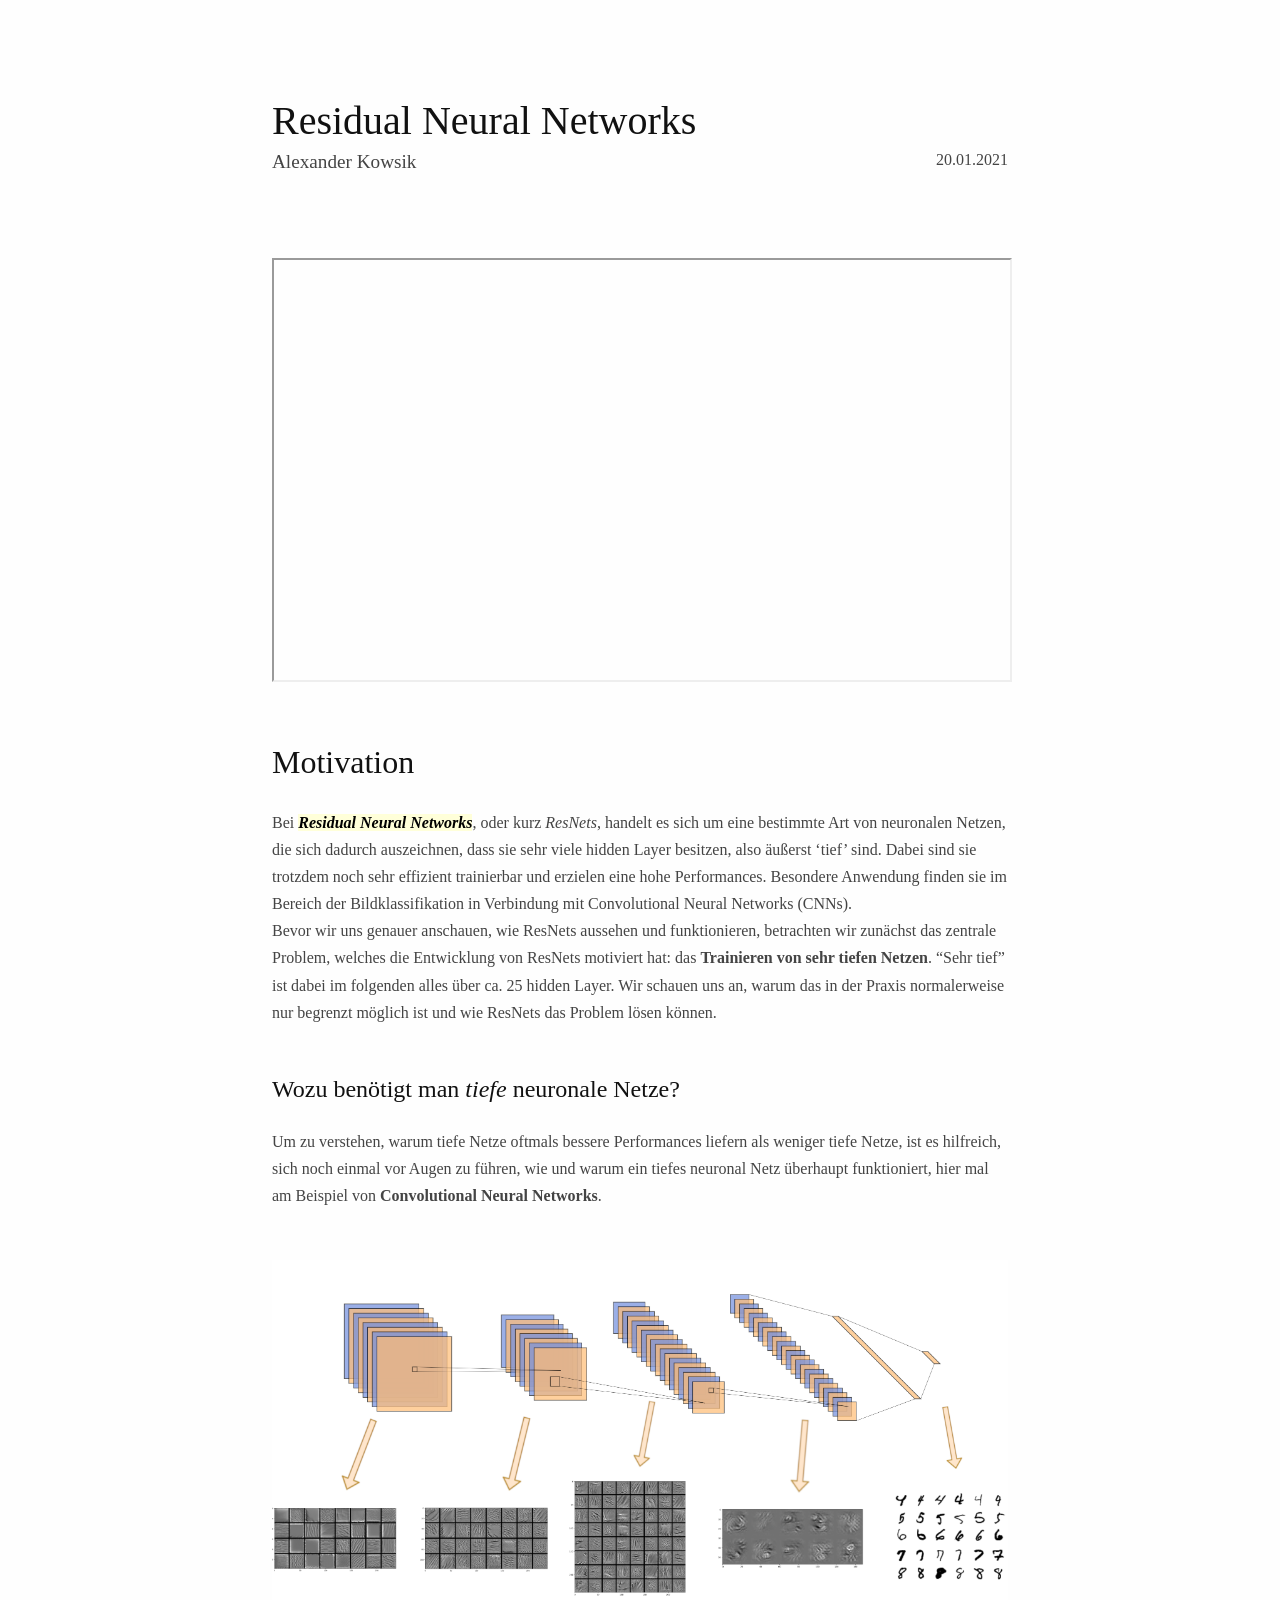
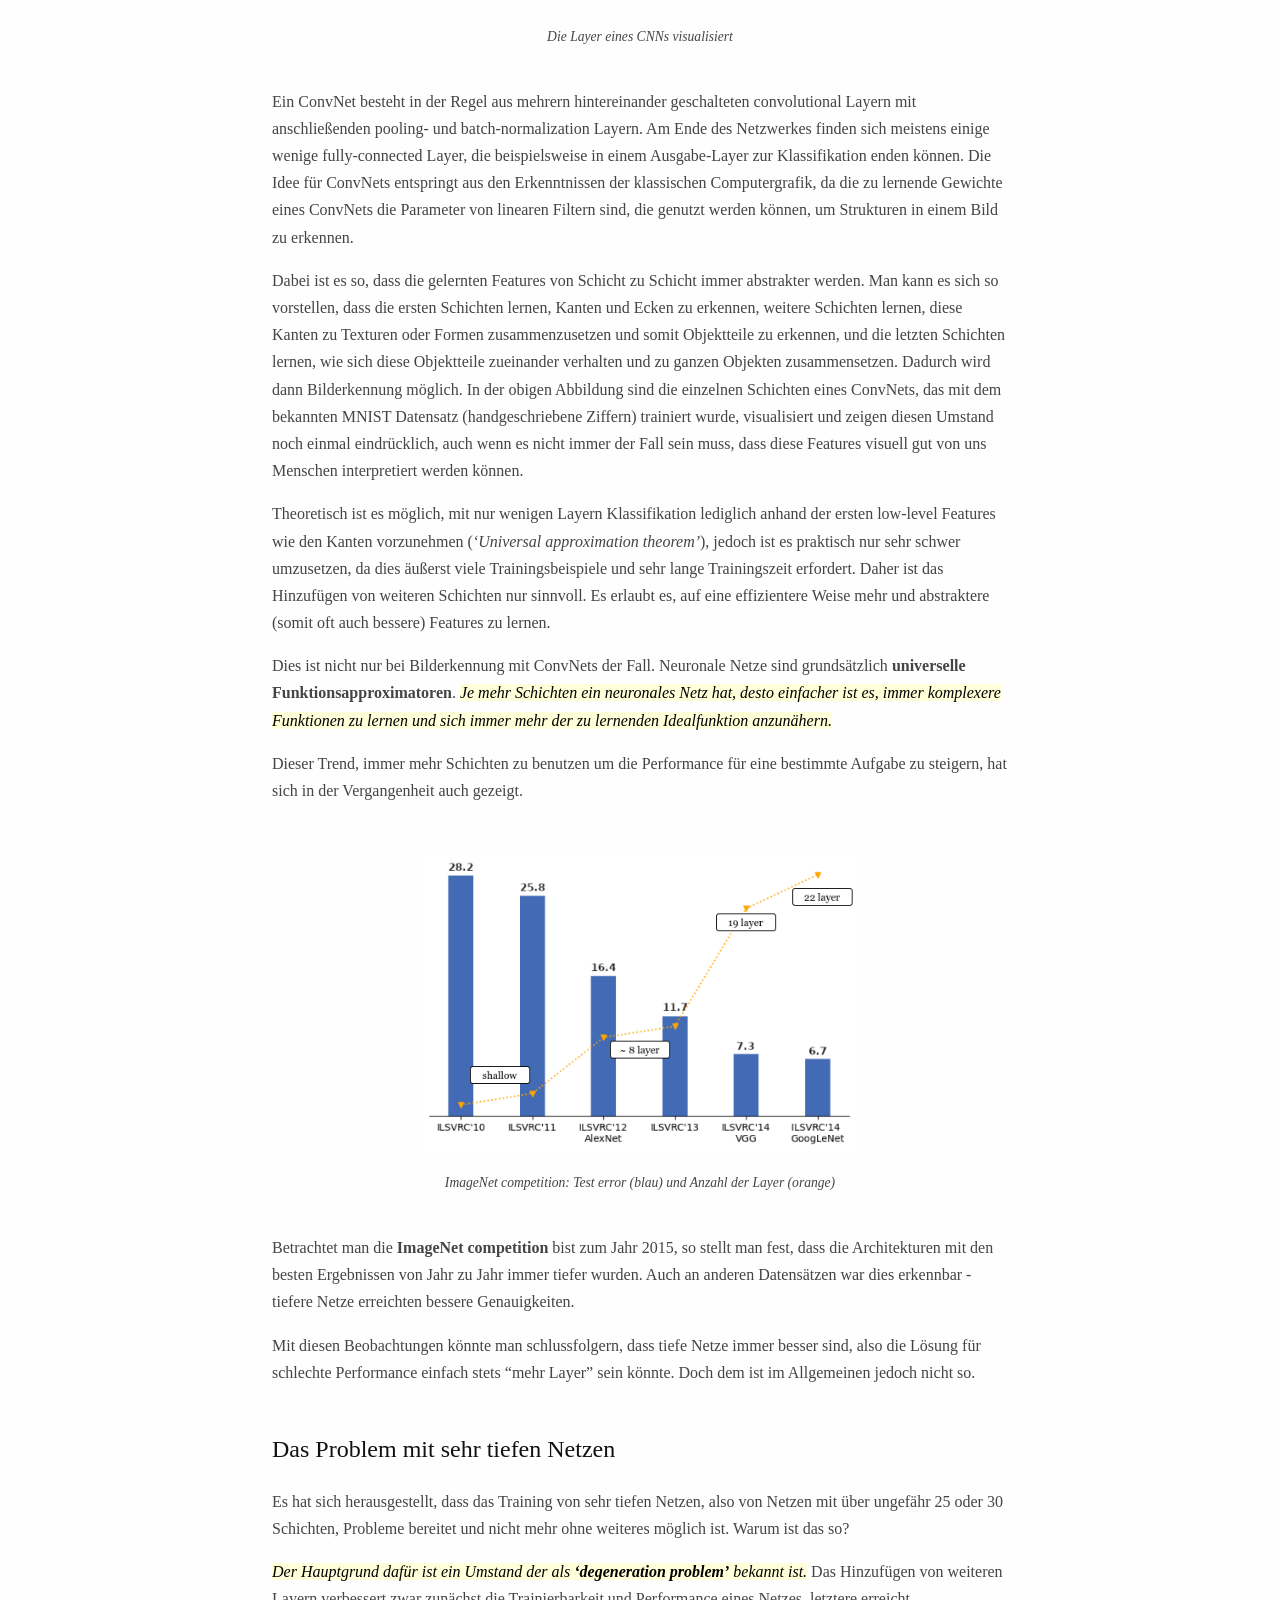
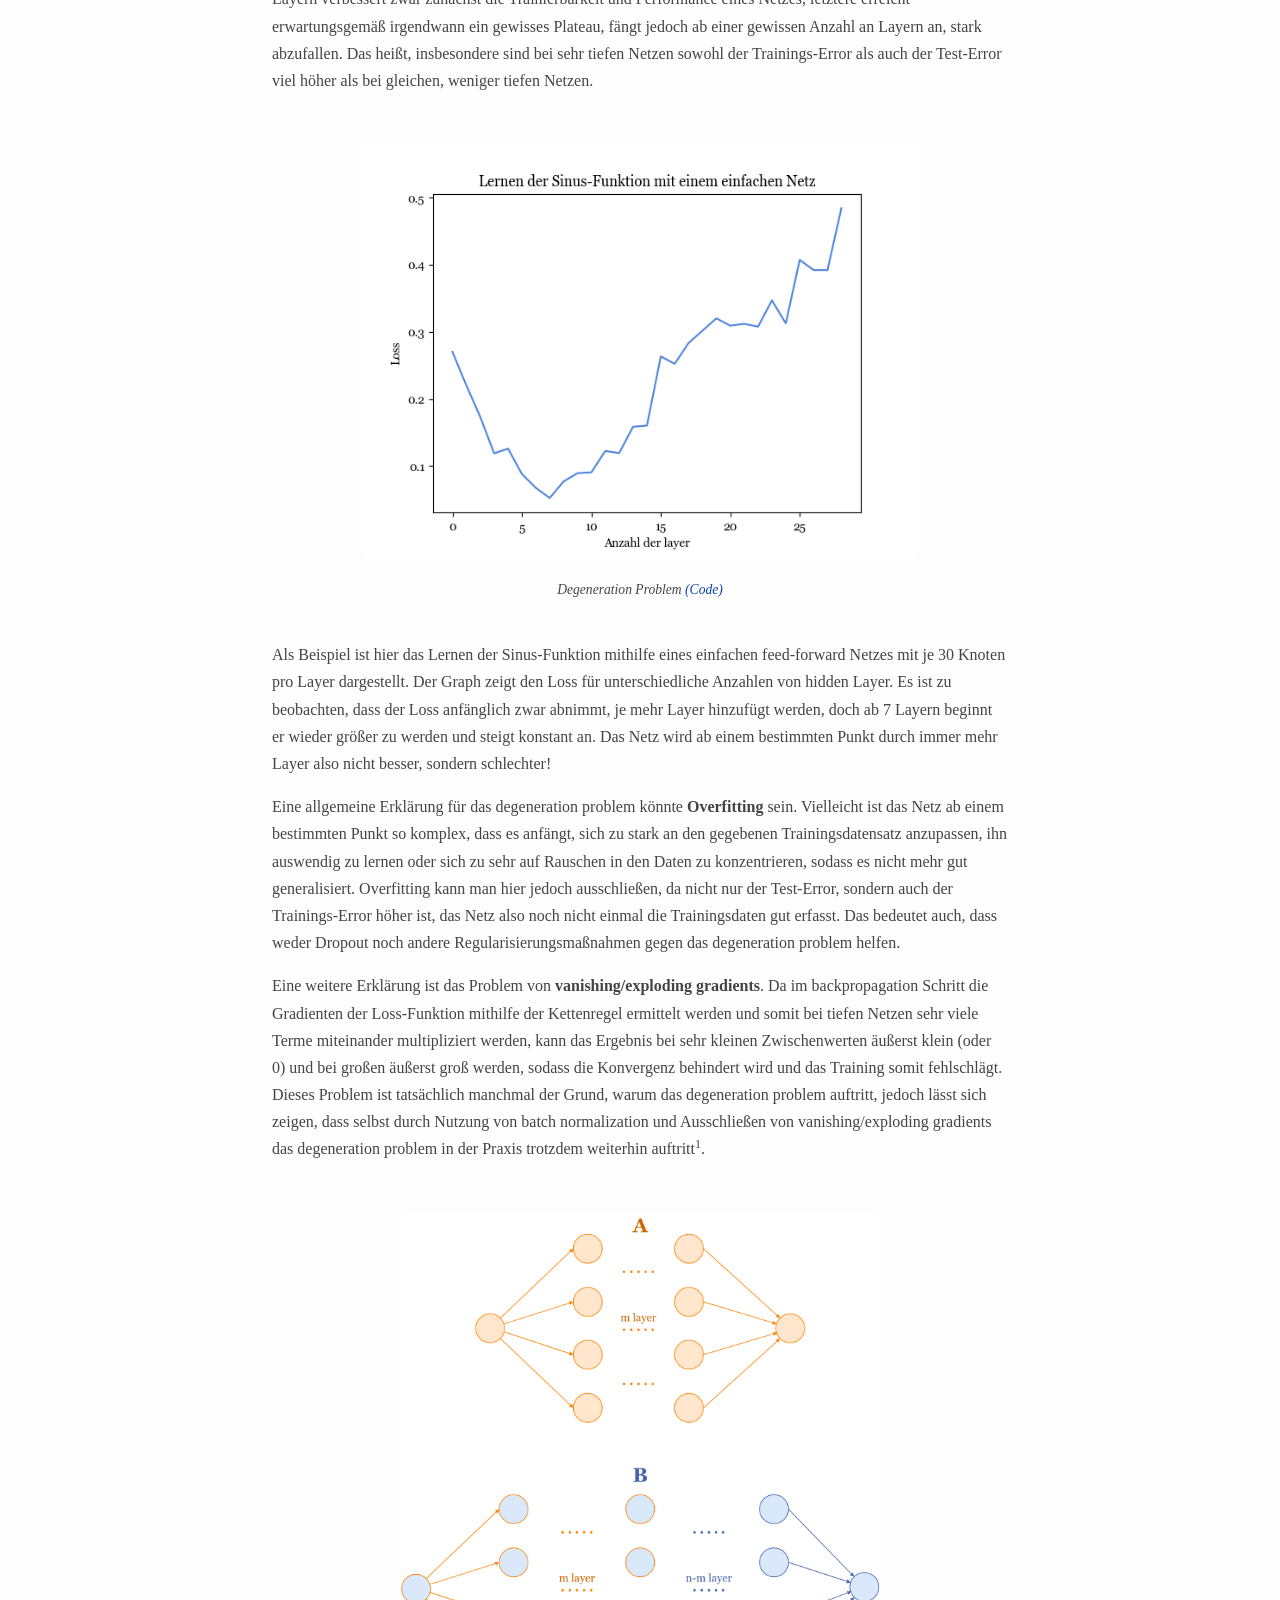
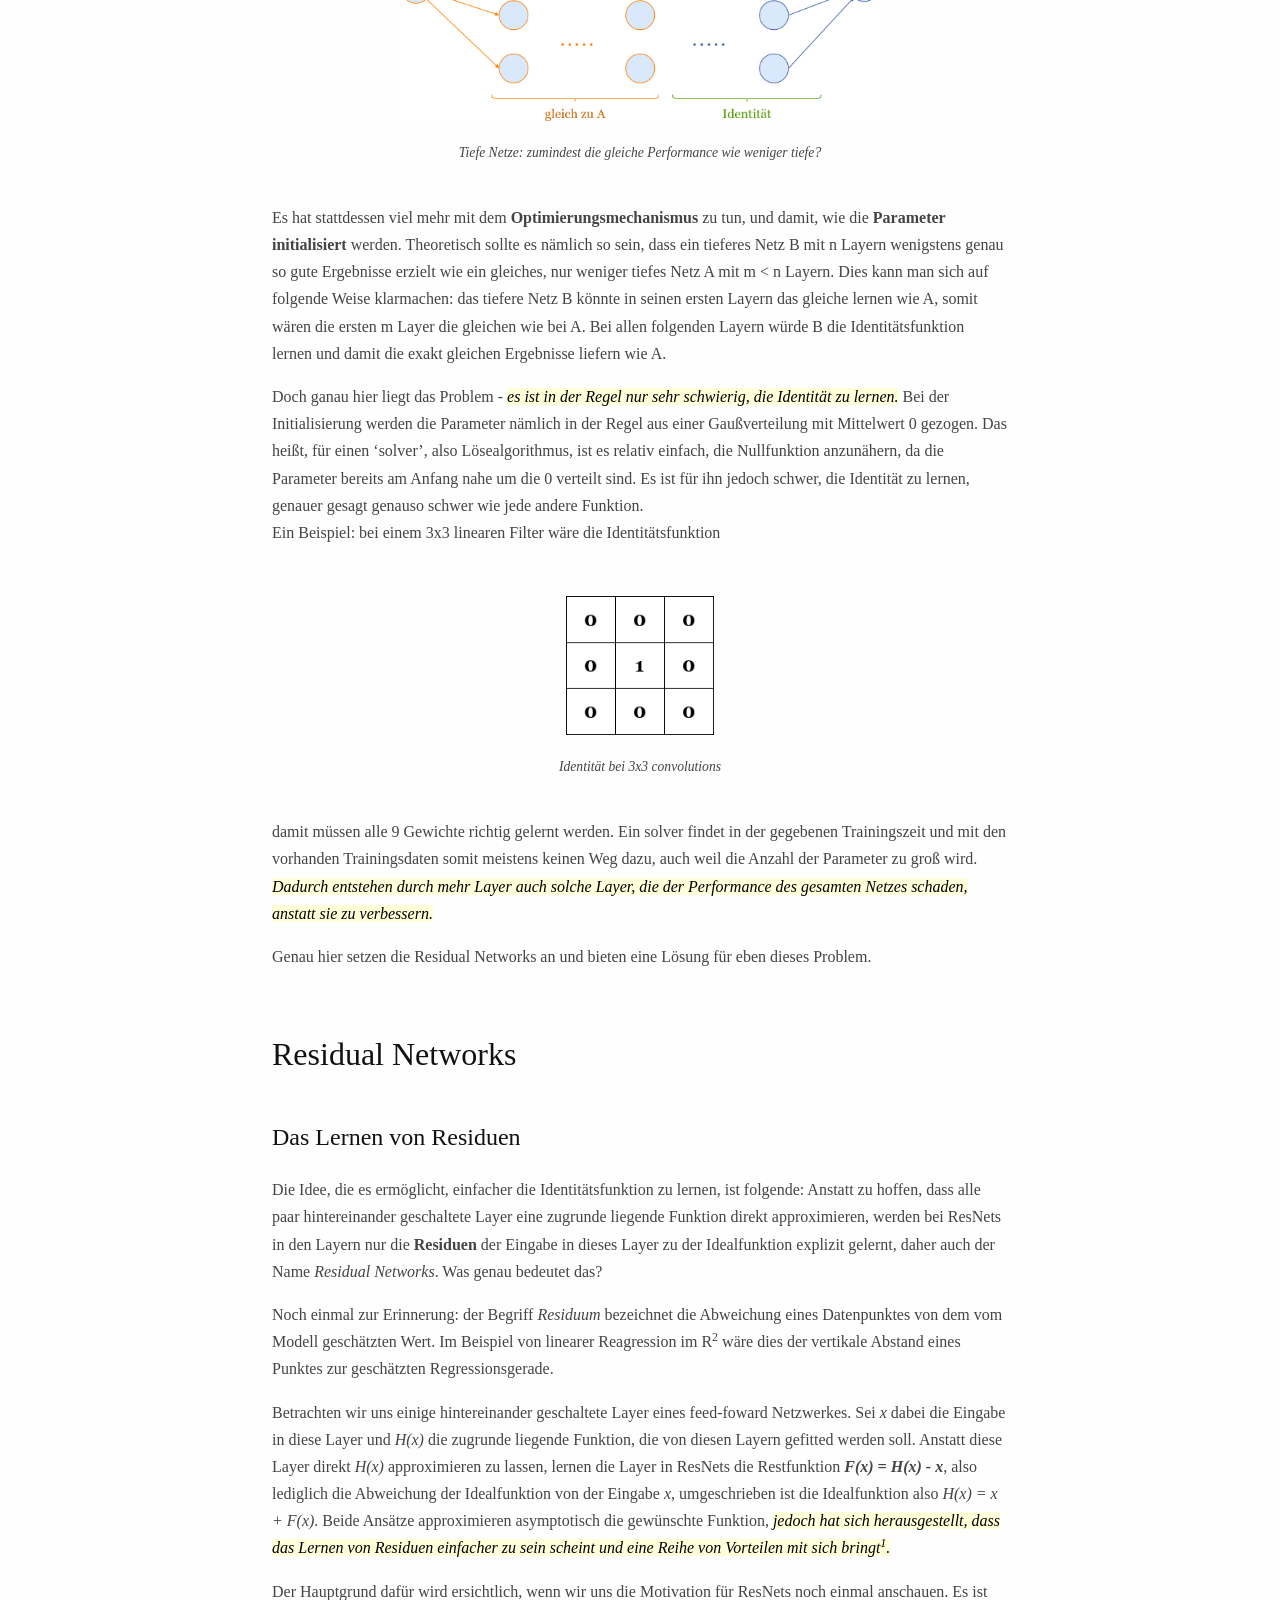
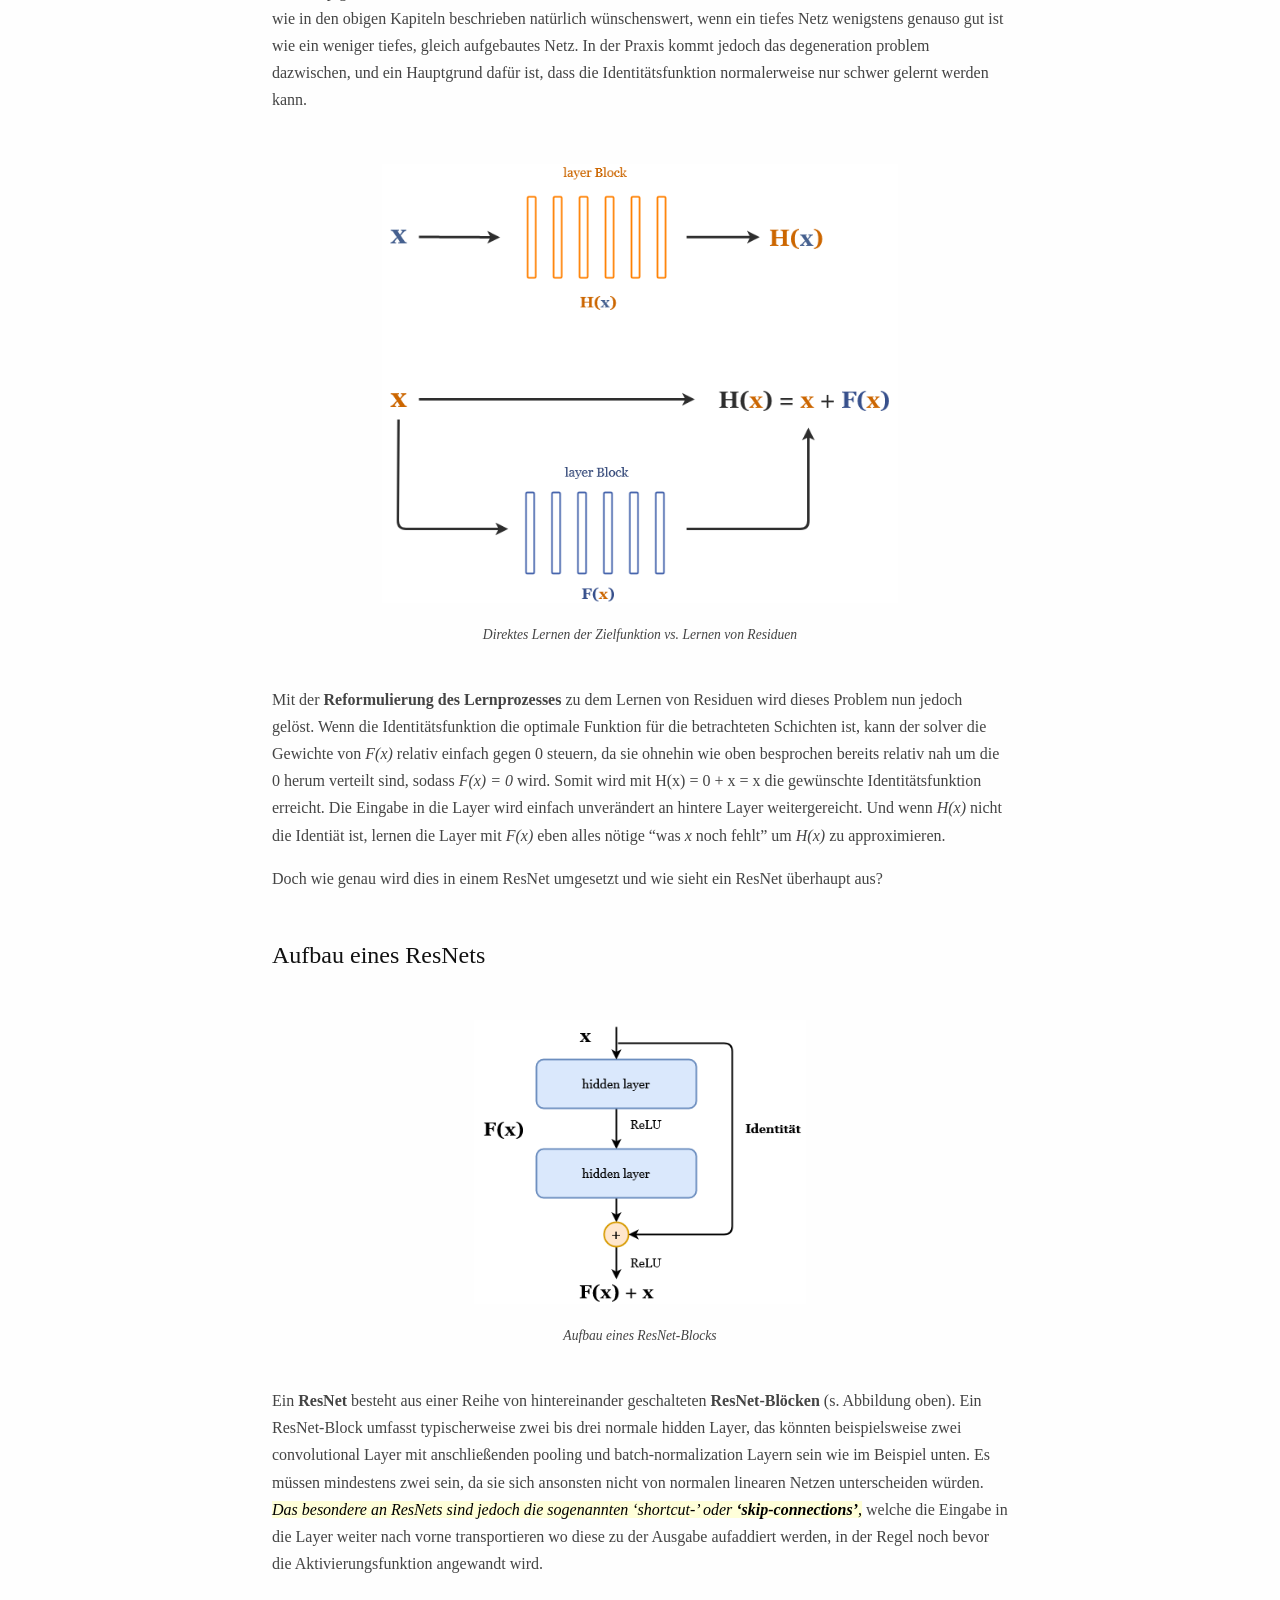
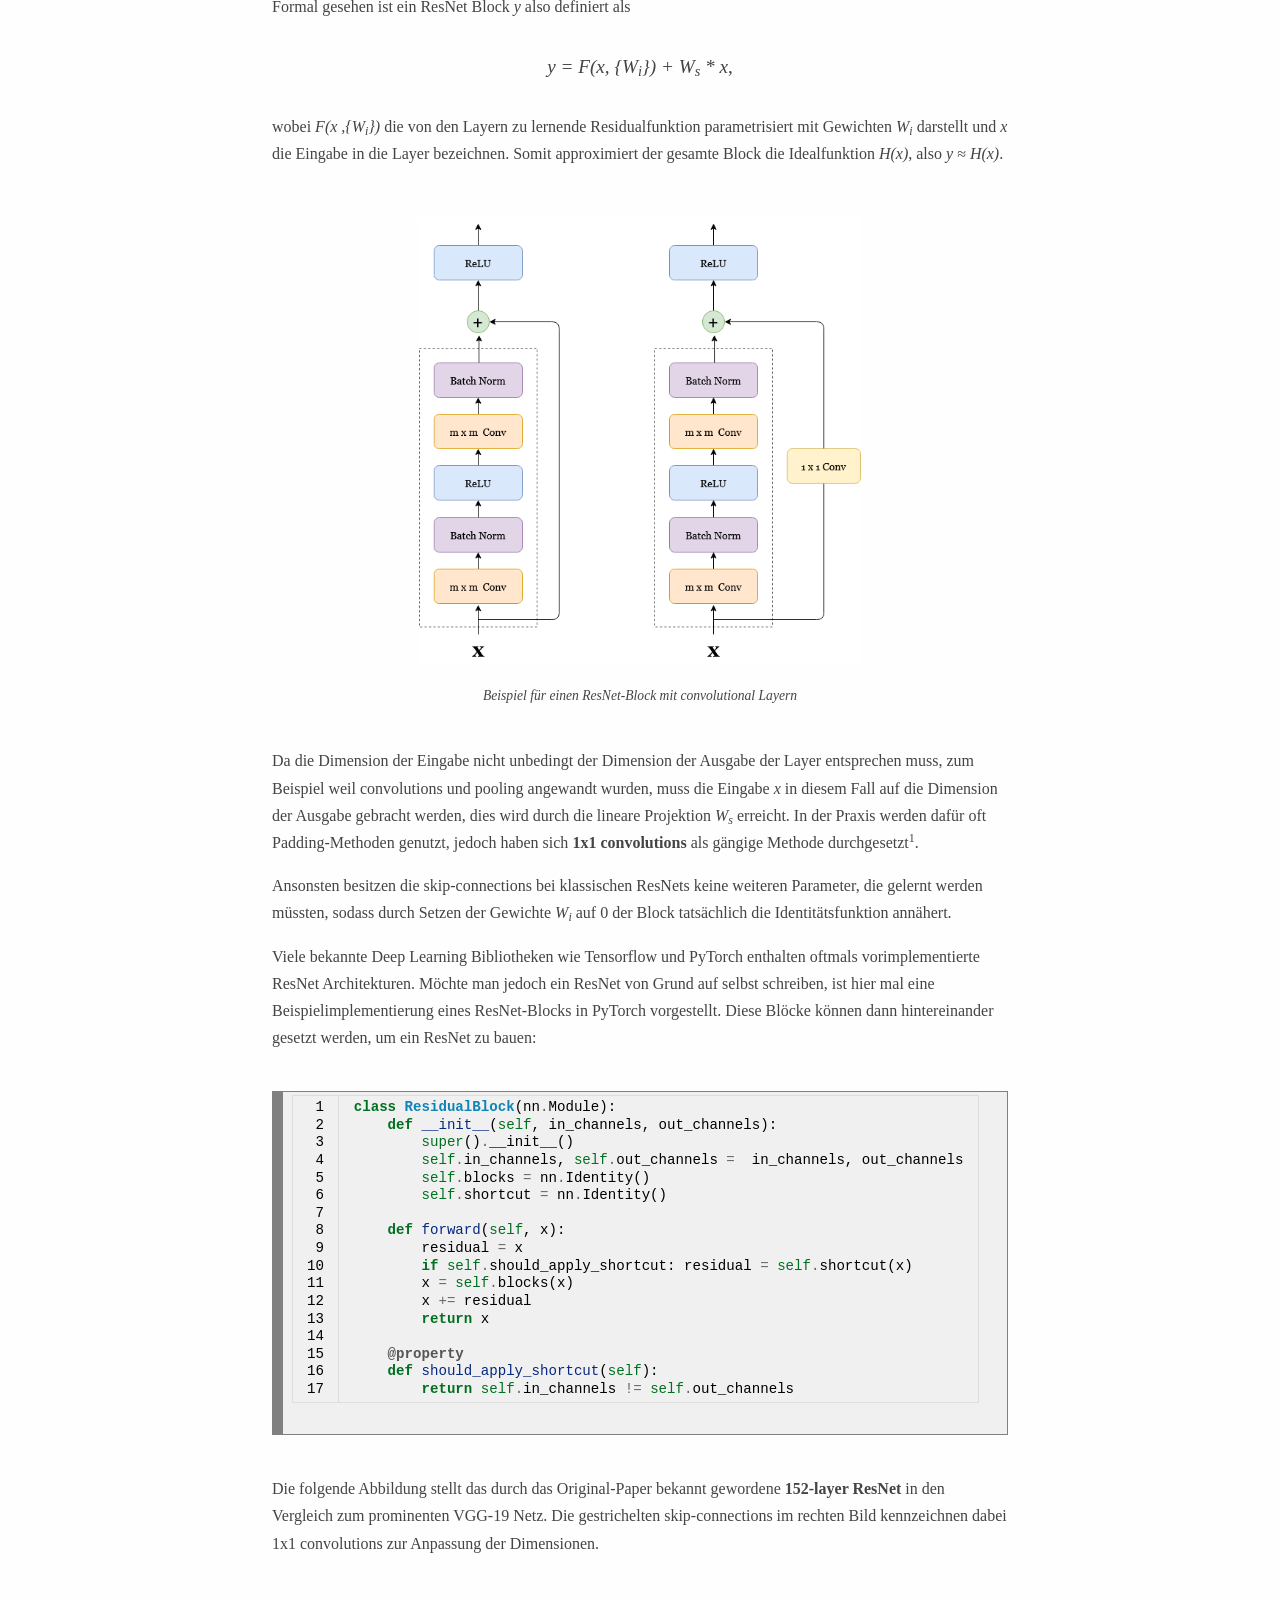
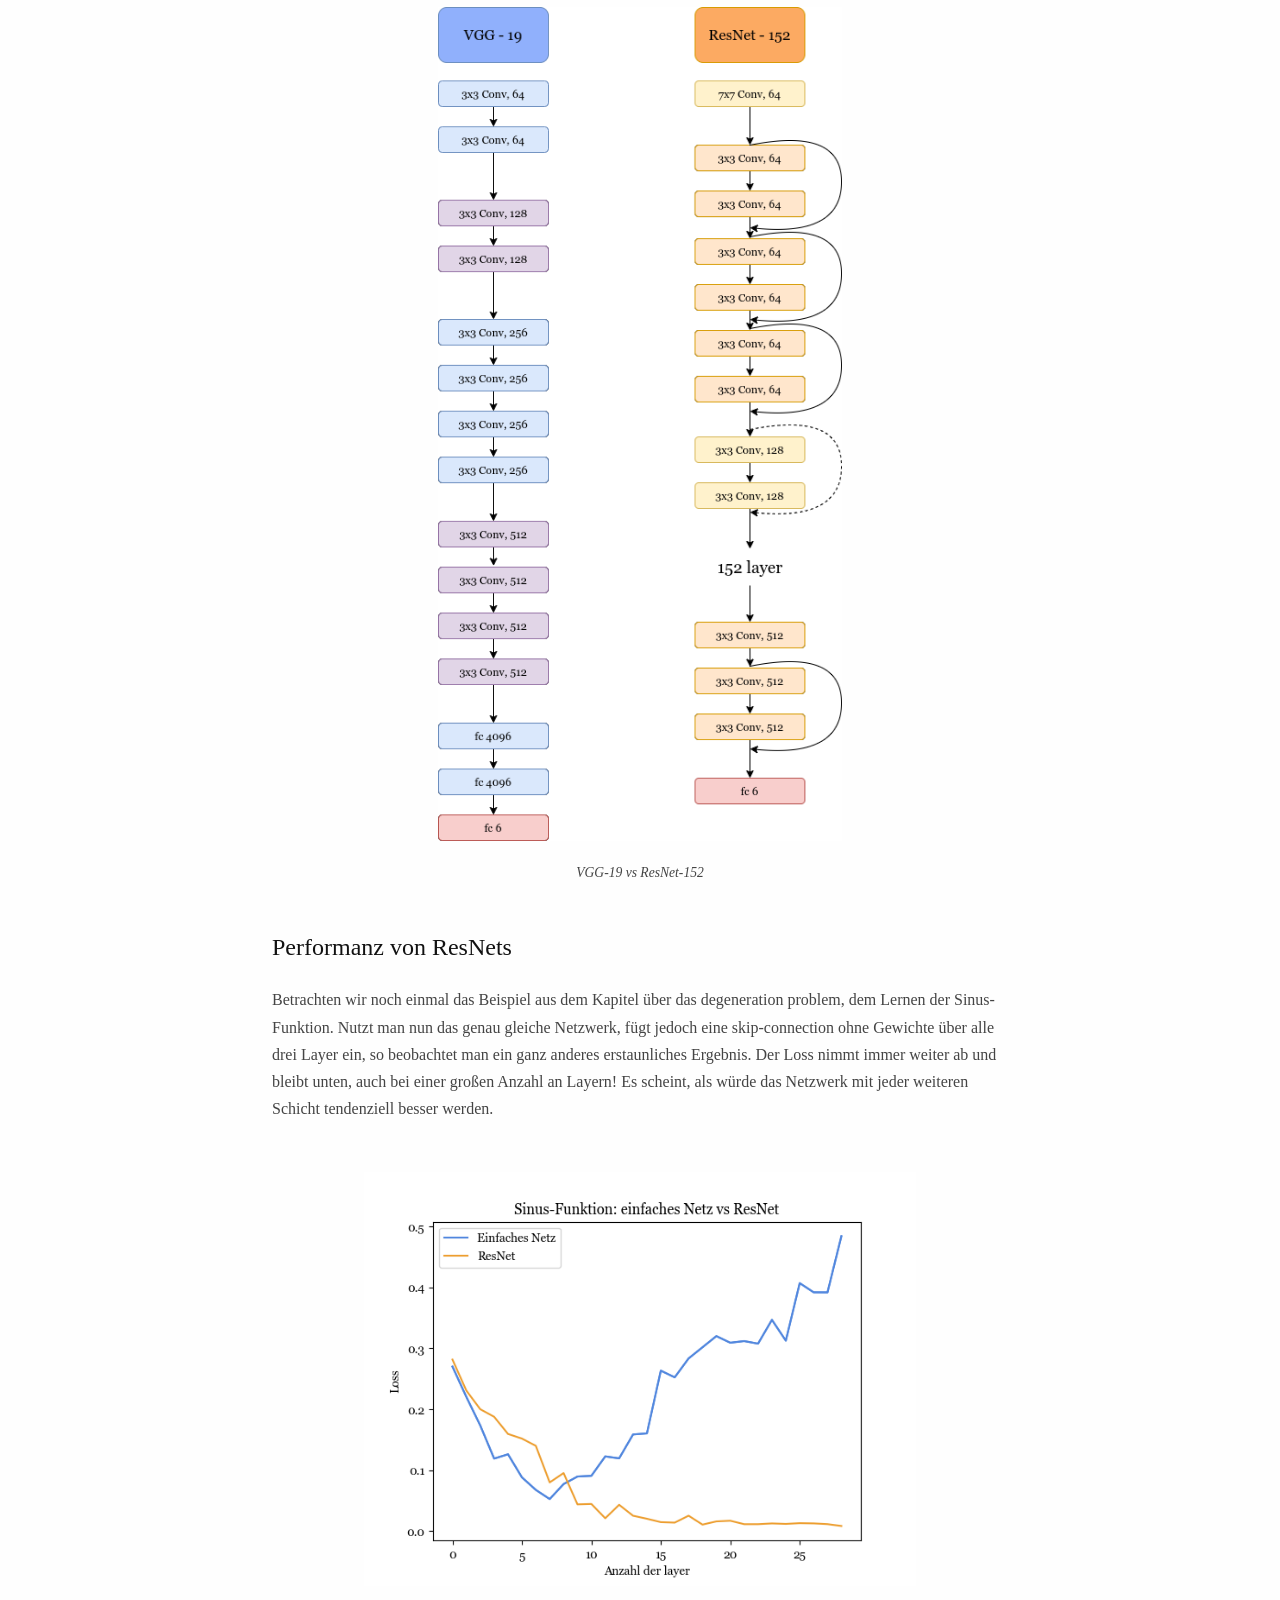
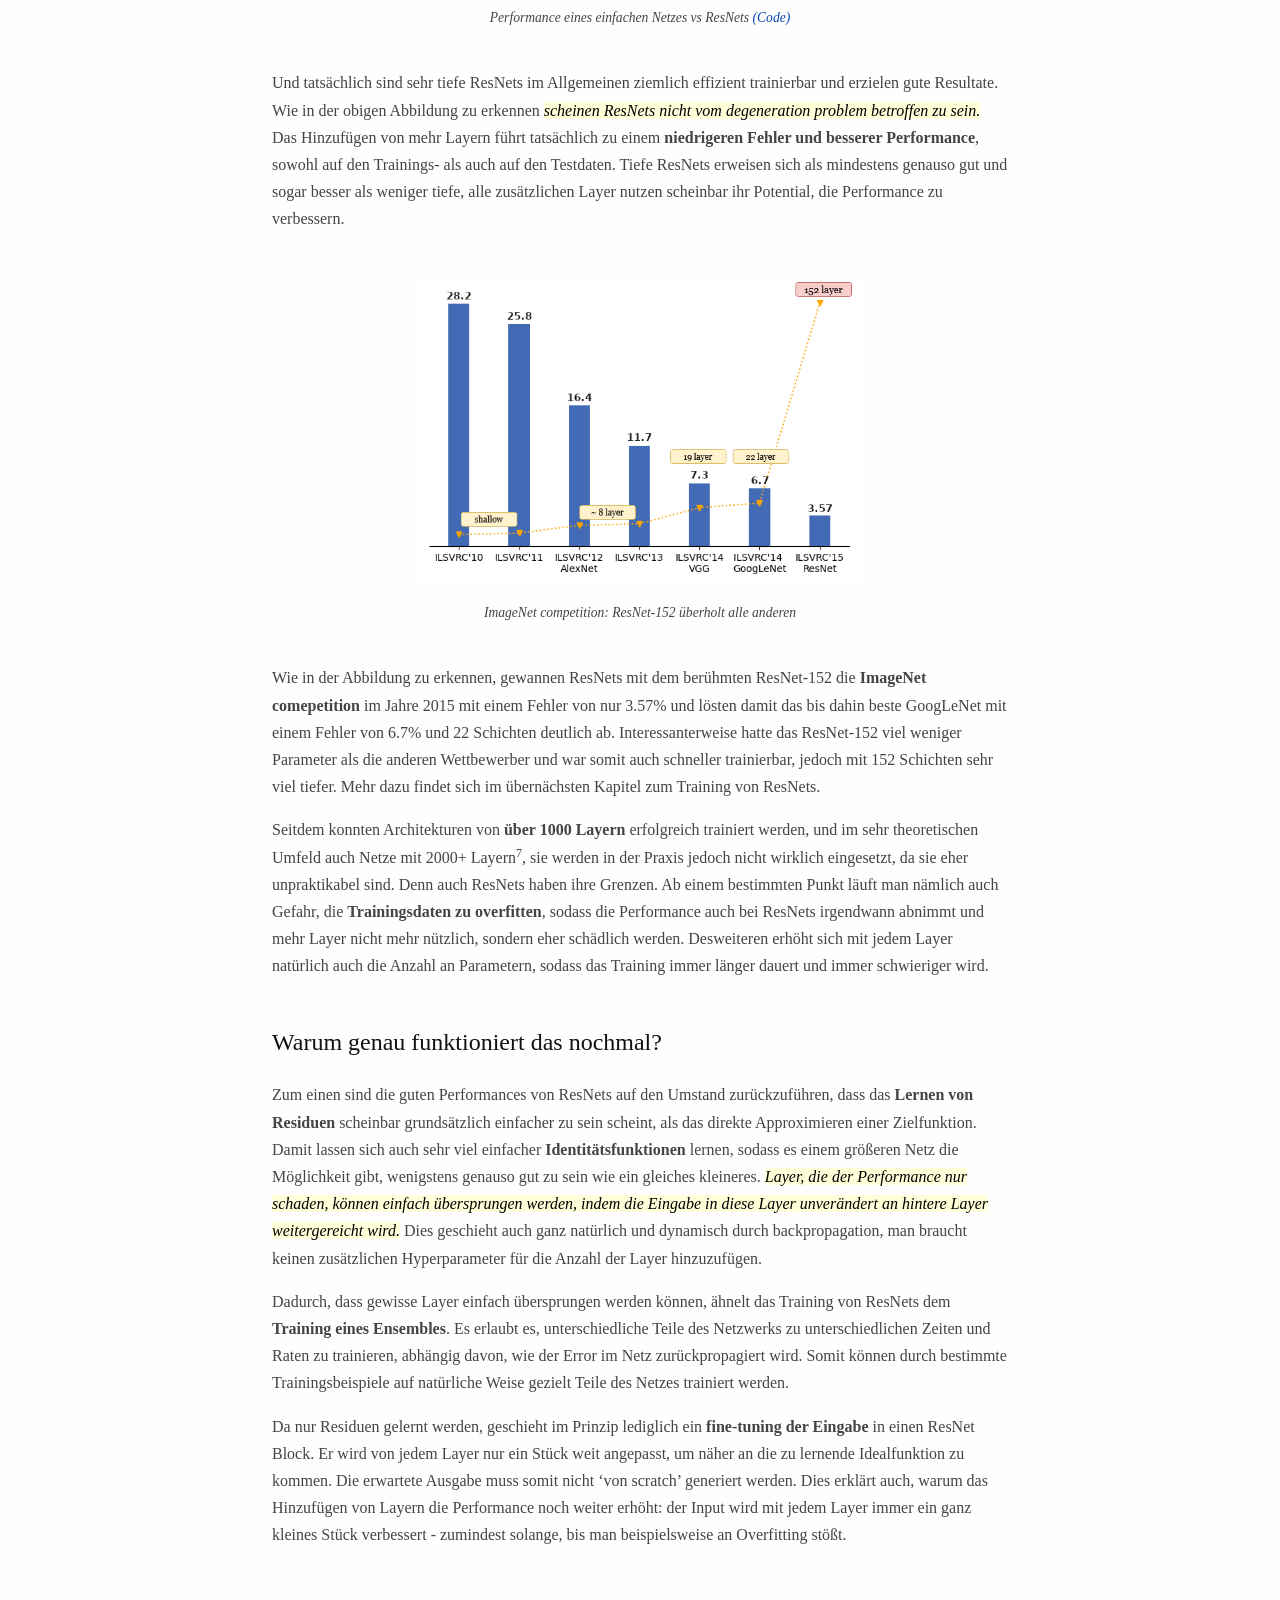
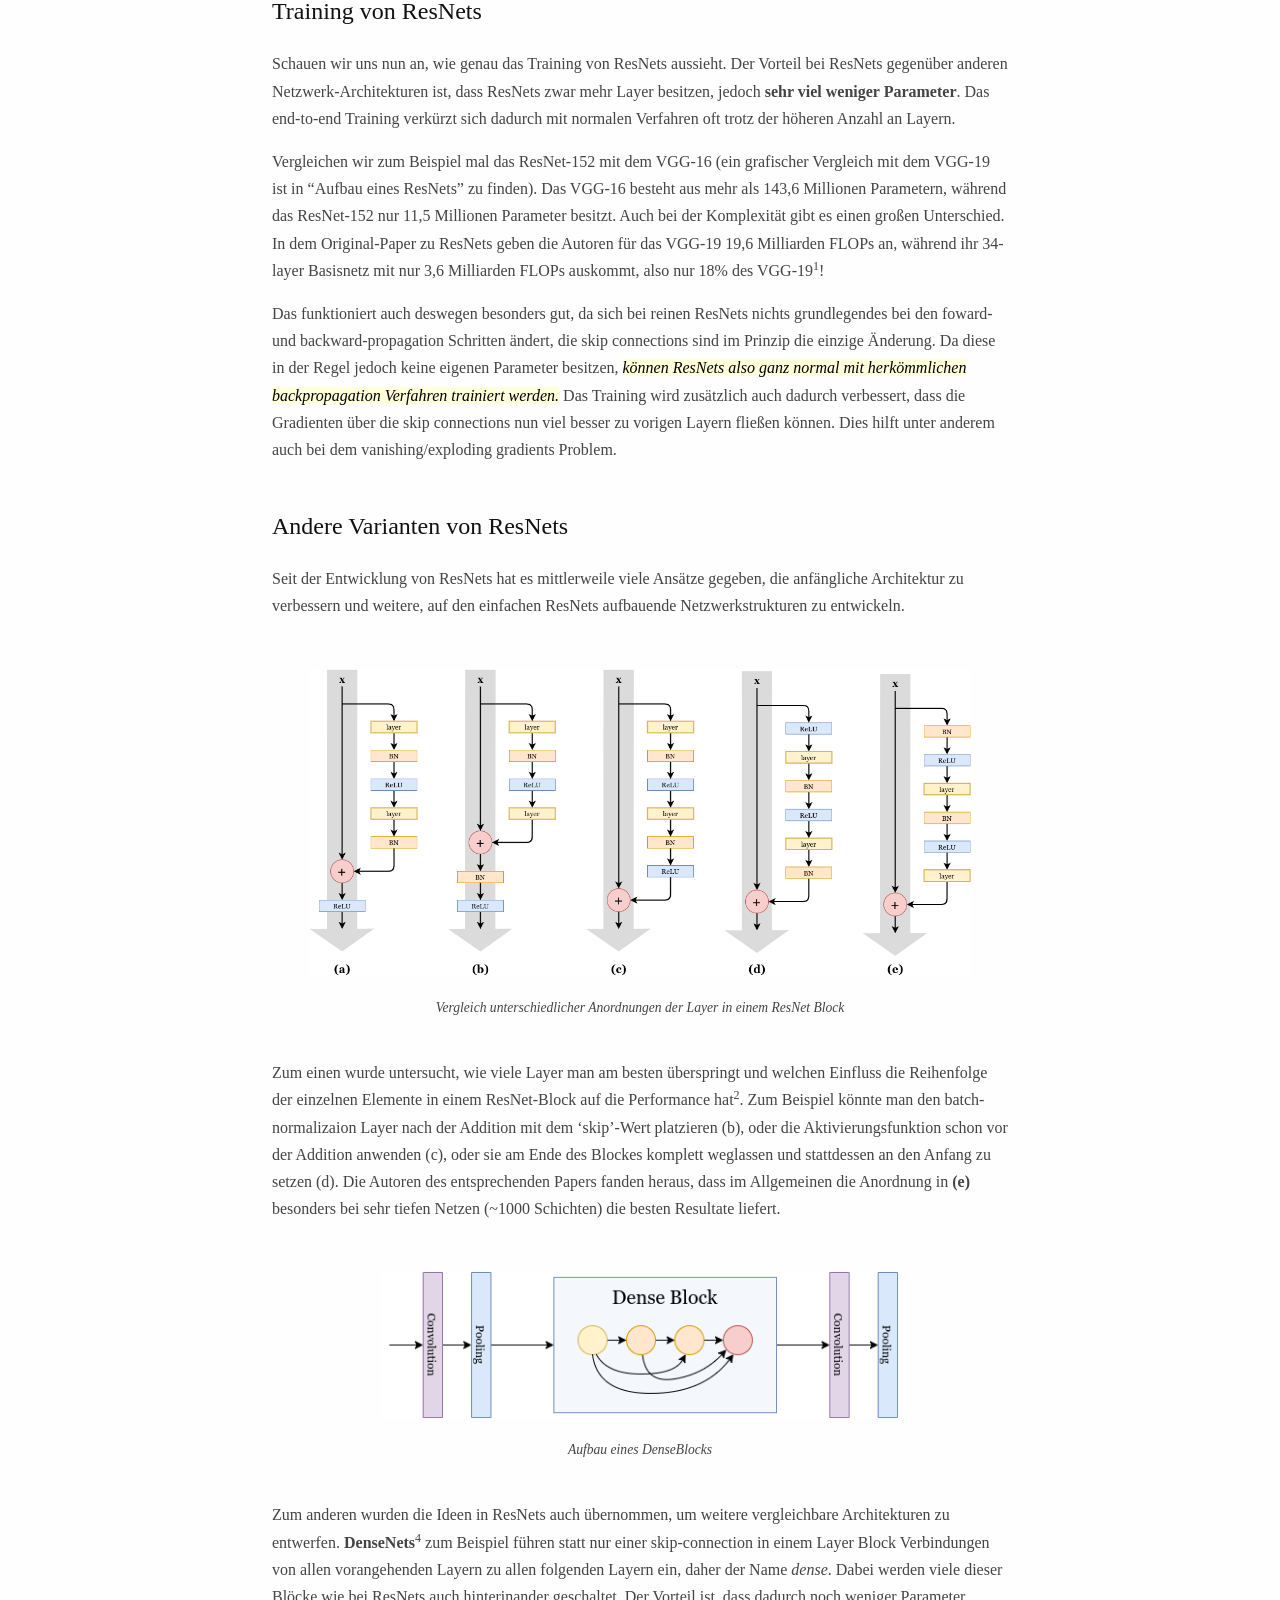
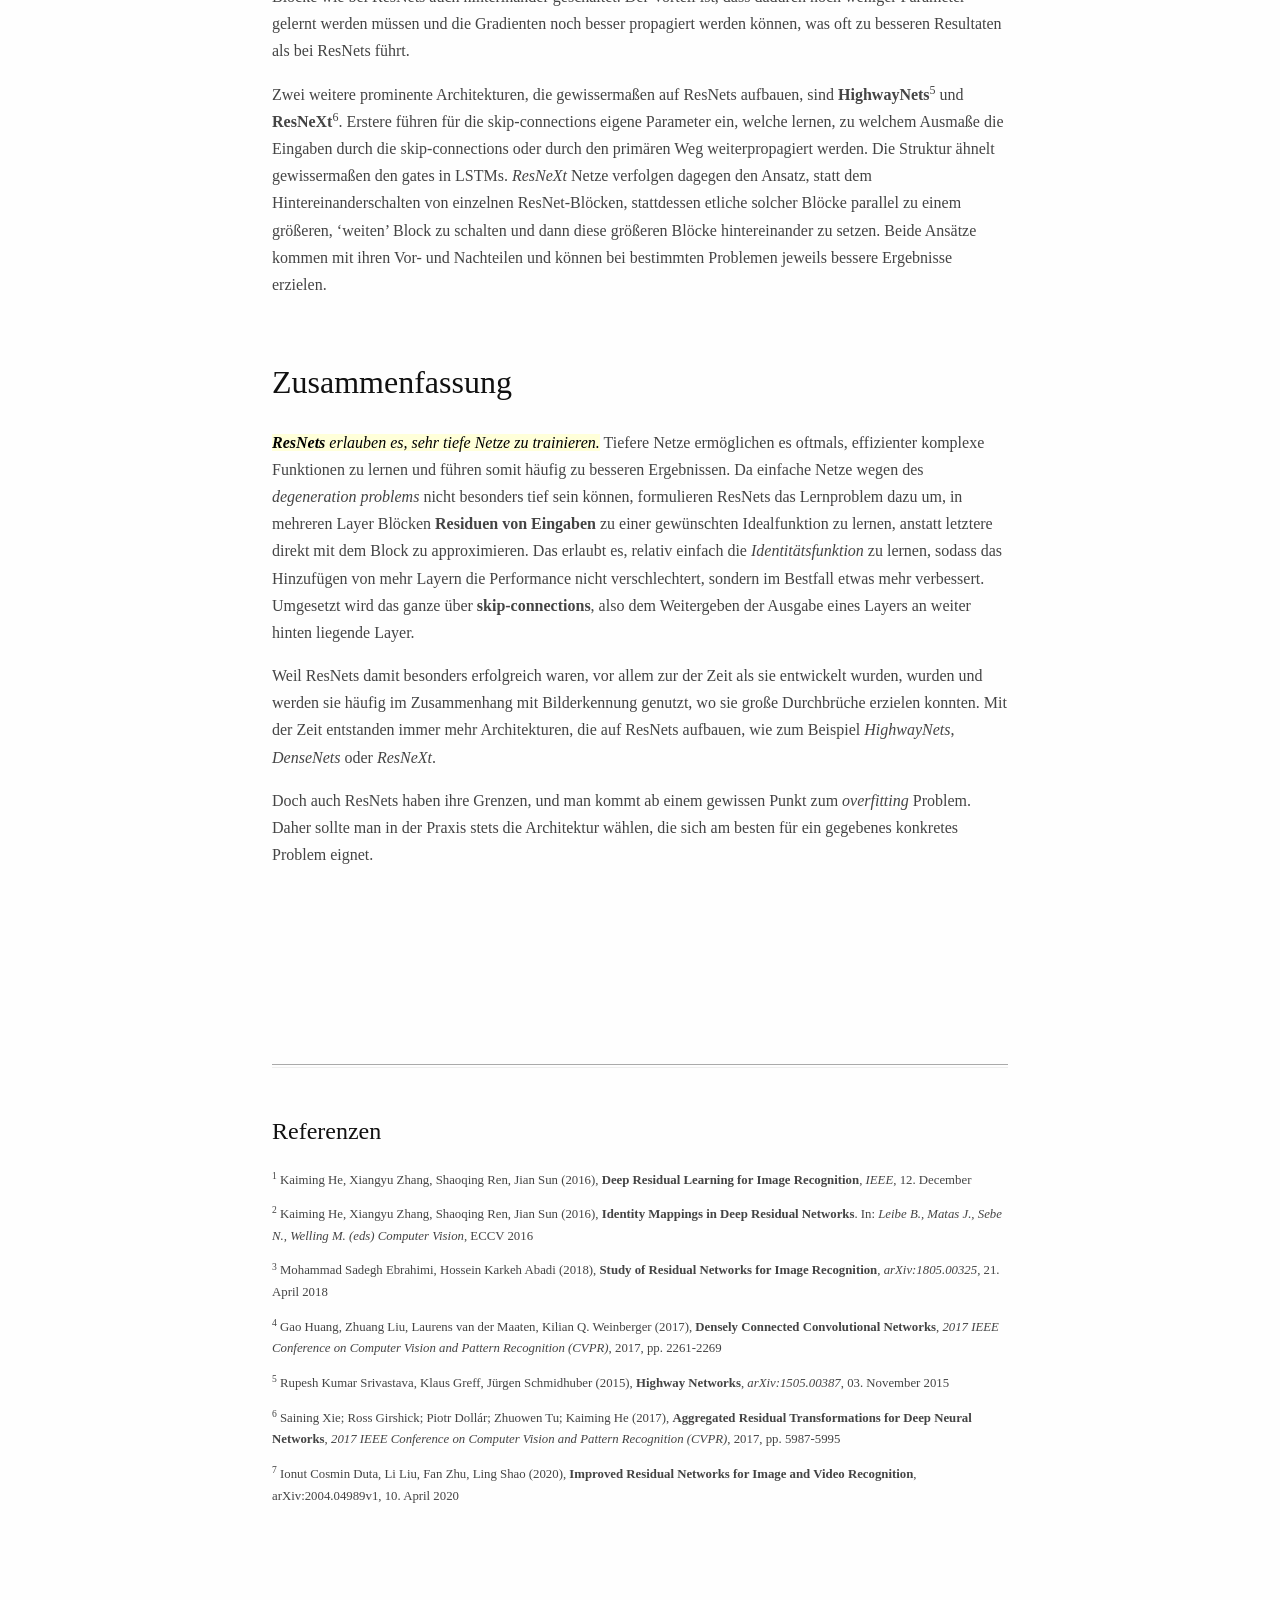
<file: index.html>
<!DOCTYPE html>
<html xmlns="http://www.w3.org/1999/xhtml" lang="" xml:lang="">
<head>
  <meta charset="utf-8" />
  <meta name="generator" content="pandoc" />
  <meta name="viewport" content="width=device-width, initial-scale=1.0, user-scalable=yes" />
  <meta name="author" content="Alexander Kowsik" />
  <title>Residual Neural Networks</title>
  <style>
    code{white-space: pre-wrap;}
    span.smallcaps{font-variant: small-caps;}
    span.underline{text-decoration: underline;}
    div.column{display: inline-block; vertical-align: top; width: 50%;}
    div.hanging-indent{margin-left: 1.5em; text-indent: -1.5em;}
    ul.task-list{list-style: none;}
  </style>
  <link rel="stylesheet" href="css/pandoc.css" />
  <link rel="shortcut icon" type="image/x-icon" href="images/favicon.ico">
</head>
<body>
<header id="title-block-header">
<h1 class="title">Residual Neural Networks</h1>
<p class="author">Alexander Kowsik</p>
<p class="date">20.01.2021</p>
</header>
<div id="vid">
<iframe src="https://drive.google.com/file/d/188VBwWBlH7LihY3sFaKFKW8dql0YojRU/preview?resourcekey=null" height="100%" width="100%">
</iframe>
</div>
<h2 id="motivation">Motivation</h2>
<p>Bei <mark><strong>Residual Neural Networks</strong></mark>, oder kurz <em>ResNets</em>, handelt es sich um eine bestimmte Art von neuronalen Netzen, die sich dadurch auszeichnen, dass sie sehr viele hidden Layer besitzen, also äußerst ‘tief’ sind. Dabei sind sie trotzdem noch sehr effizient trainierbar und erzielen eine hohe Performances. Besondere Anwendung finden sie im Bereich der Bildklassifikation in Verbindung mit Convolutional Neural Networks (CNNs).<br />
Bevor wir uns genauer anschauen, wie ResNets aussehen und funktionieren, betrachten wir zunächst das zentrale Problem, welches die Entwicklung von ResNets motiviert hat: das <strong>Trainieren von sehr tiefen Netzen</strong>. “Sehr tief” ist dabei im folgenden alles über ca. 25 hidden Layer. Wir schauen uns an, warum das in der Praxis normalerweise nur begrenzt möglich ist und wie ResNets das Problem lösen können.</p>
<h3 id="wozu-benötigt-man-tiefe-neuronale-netze">Wozu benötigt man <em>tiefe</em> neuronale Netze?</h3>
<p>Um zu verstehen, warum tiefe Netze oftmals bessere Performances liefern als weniger tiefe Netze, ist es hilfreich, sich noch einmal vor Augen zu führen, wie und warum ein tiefes neuronal Netz überhaupt funktioniert, hier mal am Beispiel von <strong>Convolutional Neural Networks</strong>.</p>
<figure>
<img src="images/cnn_vis.png" style="width:100.0%" alt="" /><figcaption>Die Layer eines CNNs visualisiert</figcaption>
</figure>
<p>Ein ConvNet besteht in der Regel aus mehrern hintereinander geschalteten convolutional Layern mit anschließenden pooling- und batch-normalization Layern. Am Ende des Netzwerkes finden sich meistens einige wenige fully-connected Layer, die beispielsweise in einem Ausgabe-Layer zur Klassifikation enden können. Die Idee für ConvNets entspringt aus den Erkenntnissen der klassischen Computergrafik, da die zu lernende Gewichte eines ConvNets die Parameter von linearen Filtern sind, die genutzt werden können, um Strukturen in einem Bild zu erkennen.</p>
<p>Dabei ist es so, dass die gelernten Features von Schicht zu Schicht immer abstrakter werden. Man kann es sich so vorstellen, dass die ersten Schichten lernen, Kanten und Ecken zu erkennen, weitere Schichten lernen, diese Kanten zu Texturen oder Formen zusammenzusetzen und somit Objektteile zu erkennen, und die letzten Schichten lernen, wie sich diese Objektteile zueinander verhalten und zu ganzen Objekten zusammensetzen. Dadurch wird dann Bilderkennung möglich. In der obigen Abbildung sind die einzelnen Schichten eines ConvNets, das mit dem bekannten MNIST Datensatz (handgeschriebene Ziffern) trainiert wurde, visualisiert und zeigen diesen Umstand noch einmal eindrücklich, auch wenn es nicht immer der Fall sein muss, dass diese Features visuell gut von uns Menschen interpretiert werden können.</p>
<p>Theoretisch ist es möglich, mit nur wenigen Layern Klassifikation lediglich anhand der ersten low-level Features wie den Kanten vorzunehmen (<em>‘Universal approximation theorem’</em>), jedoch ist es praktisch nur sehr schwer umzusetzen, da dies äußerst viele Trainingsbeispiele und sehr lange Trainingszeit erfordert. Daher ist das Hinzufügen von weiteren Schichten nur sinnvoll. Es erlaubt es, auf eine effizientere Weise mehr und abstraktere (somit oft auch bessere) Features zu lernen.</p>
<p>Dies ist nicht nur bei Bilderkennung mit ConvNets der Fall. Neuronale Netze sind grundsätzlich <strong>universelle Funktionsapproximatoren</strong>. <mark>Je mehr Schichten ein neuronales Netz hat, desto einfacher ist es, immer komplexere Funktionen zu lernen und sich immer mehr der zu lernenden Idealfunktion anzunähern.</mark></p>
<p>Dieser Trend, immer mehr Schichten zu benutzen um die Performance für eine bestimmte Aufgabe zu steigern, hat sich in der Vergangenheit auch gezeigt.</p>
<figure>
<img src="images/imagenet_competition.png" style="width:60.0%" alt="" /><figcaption>ImageNet competition: Test error (blau) und Anzahl der Layer (orange)</figcaption>
</figure>
<p>Betrachtet man die <strong>ImageNet competition</strong> bist zum Jahr 2015, so stellt man fest, dass die Architekturen mit den besten Ergebnissen von Jahr zu Jahr immer tiefer wurden. Auch an anderen Datensätzen war dies erkennbar - tiefere Netze erreichten bessere Genauigkeiten.</p>
<p>Mit diesen Beobachtungen könnte man schlussfolgern, dass tiefe Netze immer besser sind, also die Lösung für schlechte Performance einfach stets “mehr Layer” sein könnte. Doch dem ist im Allgemeinen jedoch nicht so.</p>
<h3 id="das-problem-mit-sehr-tiefen-netzen">Das Problem mit sehr tiefen Netzen</h3>
<p>Es hat sich herausgestellt, dass das Training von sehr tiefen Netzen, also von Netzen mit über ungefähr 25 oder 30 Schichten, Probleme bereitet und nicht mehr ohne weiteres möglich ist. Warum ist das so?</p>
<p><mark>Der Hauptgrund dafür ist ein Umstand der als <strong>‘degeneration problem’</strong> bekannt ist.</mark> Das Hinzufügen von weiteren Layern verbessert zwar zunächst die Trainierbarkeit und Performance eines Netzes, letztere erreicht erwartungsgemäß irgendwann ein gewisses Plateau, fängt jedoch ab einer gewissen Anzahl an Layern an, stark abzufallen. Das heißt, insbesondere sind bei sehr tiefen Netzen sowohl der Trainings-Error als auch der Test-Error viel höher als bei gleichen, weniger tiefen Netzen.</p>
<figure>
<img src="images/plain_net.png" style="width:75.0%" alt="" /><figcaption>Degeneration Problem <a href="../Residual Networks/code/plain_vs_resnets.py">(Code)</a></figcaption>
</figure>
<p>Als Beispiel ist hier das Lernen der Sinus-Funktion mithilfe eines einfachen feed-forward Netzes mit je 30 Knoten pro Layer dargestellt. Der Graph zeigt den Loss für unterschiedliche Anzahlen von hidden Layer. Es ist zu beobachten, dass der Loss anfänglich zwar abnimmt, je mehr Layer hinzufügt werden, doch ab 7 Layern beginnt er wieder größer zu werden und steigt konstant an. Das Netz wird ab einem bestimmten Punkt durch immer mehr Layer also nicht besser, sondern schlechter!</p>
<p>Eine allgemeine Erklärung für das degeneration problem könnte <strong>Overfitting</strong> sein. Vielleicht ist das Netz ab einem bestimmten Punkt so komplex, dass es anfängt, sich zu stark an den gegebenen Trainingsdatensatz anzupassen, ihn auswendig zu lernen oder sich zu sehr auf Rauschen in den Daten zu konzentrieren, sodass es nicht mehr gut generalisiert. Overfitting kann man hier jedoch ausschließen, da nicht nur der Test-Error, sondern auch der Trainings-Error höher ist, das Netz also noch nicht einmal die Trainingsdaten gut erfasst. Das bedeutet auch, dass weder Dropout noch andere Regularisierungsmaßnahmen gegen das degeneration problem helfen.</p>
<p>Eine weitere Erklärung ist das Problem von <strong>vanishing/exploding gradients</strong>. Da im backpropagation Schritt die Gradienten der Loss-Funktion mithilfe der Kettenregel ermittelt werden und somit bei tiefen Netzen sehr viele Terme miteinander multipliziert werden, kann das Ergebnis bei sehr kleinen Zwischenwerten äußerst klein (oder 0) und bei großen äußerst groß werden, sodass die Konvergenz behindert wird und das Training somit fehlschlägt. Dieses Problem ist tatsächlich manchmal der Grund, warum das degeneration problem auftritt, jedoch lässt sich zeigen, dass selbst durch Nutzung von batch normalization und Ausschließen von vanishing/exploding gradients das degeneration problem in der Praxis trotzdem weiterhin auftritt<sup>1</sup>.</p>
<figure>
<img src="images/AB.png" style="width:65.0%" alt="" /><figcaption>Tiefe Netze: zumindest die gleiche Performance wie weniger tiefe?</figcaption>
</figure>
<p>Es hat stattdessen viel mehr mit dem <strong>Optimierungsmechanismus</strong> zu tun, und damit, wie die <strong>Parameter initialisiert</strong> werden. Theoretisch sollte es nämlich so sein, dass ein tieferes Netz B mit n Layern wenigstens genau so gute Ergebnisse erzielt wie ein gleiches, nur weniger tiefes Netz A mit m &lt; n Layern. Dies kann man sich auf folgende Weise klarmachen: das tiefere Netz B könnte in seinen ersten Layern das gleiche lernen wie A, somit wären die ersten m Layer die gleichen wie bei A. Bei allen folgenden Layern würde B die Identitätsfunktion lernen und damit die exakt gleichen Ergebnisse liefern wie A.</p>
<p>Doch ganau hier liegt das Problem - <mark>es ist in der Regel nur sehr schwierig, die Identität zu lernen.</mark> Bei der Initialisierung werden die Parameter nämlich in der Regel aus einer Gaußverteilung mit Mittelwert 0 gezogen. Das heißt, für einen ‘solver’, also Lösealgorithmus, ist es relativ einfach, die Nullfunktion anzunähern, da die Parameter bereits am Anfang nahe um die 0 verteilt sind. Es ist für ihn jedoch schwer, die Identität zu lernen, genauer gesagt genauso schwer wie jede andere Funktion.<br />
Ein Beispiel: bei einem 3x3 linearen Filter wäre die Identitätsfunktion</p>
<figure>
<img src="images/3x3.png" style="width:20.0%" alt="" /><figcaption>Identität bei 3x3 convolutions</figcaption>
</figure>
<p>damit müssen alle 9 Gewichte richtig gelernt werden. Ein solver findet in der gegebenen Trainingszeit und mit den vorhanden Trainingsdaten somit meistens keinen Weg dazu, auch weil die Anzahl der Parameter zu groß wird. <mark>Dadurch entstehen durch mehr Layer auch solche Layer, die der Performance des gesamten Netzes schaden, anstatt sie zu verbessern.</mark></p>
<p>Genau hier setzen die Residual Networks an und bieten eine Lösung für eben dieses Problem.</p>
<h2 id="residual-networks">Residual Networks</h2>
<h3 id="das-lernen-von-residuen">Das Lernen von Residuen</h3>
<p>Die Idee, die es ermöglicht, einfacher die Identitätsfunktion zu lernen, ist folgende: Anstatt zu hoffen, dass alle paar hintereinander geschaltete Layer eine zugrunde liegende Funktion direkt approximieren, werden bei ResNets in den Layern nur die <strong>Residuen</strong> der Eingabe in dieses Layer zu der Idealfunktion explizit gelernt, daher auch der Name <em>Residual Networks</em>. Was genau bedeutet das?</p>
<p>Noch einmal zur Erinnerung: der Begriff <em>Residuum</em> bezeichnet die Abweichung eines Datenpunktes von dem vom Modell geschätzten Wert. Im Beispiel von linearer Reagression im R<sup>2</sup> wäre dies der vertikale Abstand eines Punktes zur geschätzten Regressionsgerade.</p>
<p>Betrachten wir uns einige hintereinander geschaltete Layer eines feed-foward Netzwerkes. Sei <em>x</em> dabei die Eingabe in diese Layer und <em>H(x)</em> die zugrunde liegende Funktion, die von diesen Layern gefitted werden soll. Anstatt diese Layer direkt <em>H(x)</em> approximieren zu lassen, lernen die Layer in ResNets die Restfunktion <strong><em>F(x) = H(x) - x</em></strong>, also lediglich die Abweichung der Idealfunktion von der Eingabe <em>x</em>, umgeschrieben ist die Idealfunktion also <em>H(x) = x + F(x)</em>. Beide Ansätze approximieren asymptotisch die gewünschte Funktion, <mark>jedoch hat sich herausgestellt, dass das Lernen von Residuen einfacher zu sein scheint und eine Reihe von Vorteilen mit sich bringt<sup>1</sup>.</mark></p>
<p>Der Hauptgrund dafür wird ersichtlich, wenn wir uns die Motivation für ResNets noch einmal anschauen. Es ist wie in den obigen Kapiteln beschrieben natürlich wünschenswert, wenn ein tiefes Netz wenigstens genauso gut ist wie ein weniger tiefes, gleich aufgebautes Netz. In der Praxis kommt jedoch das degeneration problem dazwischen, und ein Hauptgrund dafür ist, dass die Identitätsfunktion normalerweise nur schwer gelernt werden kann.</p>
<figure>
<img src="../images/residuals.png" style="width:70.0%" alt="" /><figcaption>Direktes Lernen der Zielfunktion vs. Lernen von Residuen</figcaption>
</figure>
<p>Mit der <strong>Reformulierung des Lernprozesses</strong> zu dem Lernen von Residuen wird dieses Problem nun jedoch gelöst. Wenn die Identitätsfunktion die optimale Funktion für die betrachteten Schichten ist, kann der solver die Gewichte von <em>F(x)</em> relativ einfach gegen 0 steuern, da sie ohnehin wie oben besprochen bereits relativ nah um die 0 herum verteilt sind, sodass <em>F(x) = 0</em> wird. Somit wird mit H(x) = 0 + x = x die gewünschte Identitätsfunktion erreicht. Die Eingabe in die Layer wird einfach unverändert an hintere Layer weitergereicht. Und wenn <em>H(x)</em> nicht die Identiät ist, lernen die Layer mit <em>F(x)</em> eben alles nötige “was <em>x</em> noch fehlt” um <em>H(x)</em> zu approximieren.</p>
<p>Doch wie genau wird dies in einem ResNet umgesetzt und wie sieht ein ResNet überhaupt aus?</p>
<h3 id="aufbau-eines-resnets">Aufbau eines ResNets</h3>
<figure>
<img src="../images/resnet_block.png" style="width:45.0%" alt="" /><figcaption>Aufbau eines ResNet-Blocks</figcaption>
</figure>
<p>Ein <strong>ResNet</strong> besteht aus einer Reihe von hintereinander geschalteten <strong>ResNet-Blöcken</strong> (s. Abbildung oben). Ein ResNet-Block umfasst typischerweise zwei bis drei normale hidden Layer, das könnten beispielsweise zwei convolutional Layer mit anschließenden pooling und batch-normalization Layern sein wie im Beispiel unten. Es müssen mindestens zwei sein, da sie sich ansonsten nicht von normalen linearen Netzen unterscheiden würden. <mark>Das besondere an ResNets sind jedoch die sogenannten ‘shortcut-’ oder <strong>‘skip-connections’</strong>,</mark> welche die Eingabe in die Layer weiter nach vorne transportieren wo diese zu der Ausgabe aufaddiert werden, in der Regel noch bevor die Aktivierungsfunktion angewandt wird.</p>
<p>Formal gesehen ist ein ResNet Block <em>y</em> also definiert als</p>
<div class="center">
<em>y = F(x, {W<sub>i</sub>}) + W<sub>s</sub> * x</em>,
</div>
<p>wobei <em>F(x ,{W<sub>i</sub>})</em> die von den Layern zu lernende Residualfunktion parametrisiert mit Gewichten <em>W<sub>i</sub></em> darstellt und <em>x</em> die Eingabe in die Layer bezeichnen. Somit approximiert der gesamte Block die Idealfunktion <em>H(x)</em>, also <em>y ≈ H(x)</em>.</p>
<figure>
<img src="../images/1x1.png" style="width:60.0%" alt="" /><figcaption>Beispiel für einen ResNet-Block mit convolutional Layern</figcaption>
</figure>
<p>Da die Dimension der Eingabe nicht unbedingt der Dimension der Ausgabe der Layer entsprechen muss, zum Beispiel weil convolutions und pooling angewandt wurden, muss die Eingabe <em>x</em> in diesem Fall auf die Dimension der Ausgabe gebracht werden, dies wird durch die lineare Projektion <em>W<sub>s</sub></em> erreicht. In der Praxis werden dafür oft Padding-Methoden genutzt, jedoch haben sich <strong>1x1 convolutions</strong> als gängige Methode durchgesetzt<sup>1</sup>.</p>
<p>Ansonsten besitzen die skip-connections bei klassischen ResNets keine weiteren Parameter, die gelernt werden müssten, sodass durch Setzen der Gewichte <em>W<sub>i</sub></em> auf 0 der Block tatsächlich die Identitätsfunktion annähert.</p>
<p>Viele bekannte Deep Learning Bibliotheken wie Tensorflow und PyTorch enthalten oftmals vorimplementierte ResNet Architekturen. Möchte man jedoch ein ResNet von Grund auf selbst schreiben, ist hier mal eine Beispielimplementierung eines ResNet-Blocks in PyTorch vorgestellt. Diese Blöcke können dann hintereinander gesetzt werden, um ein ResNet zu bauen:</p>
<!-- HTML generated using hilite.me -->
<div class="code" style="background: #f0f0f0; overflow:auto;width:auto;font-size:0.9em;border:solid gray;border-width:.1em .1em .1em .8em;padding:.2em .6em;">
<table>
<tr>
<td>
<pre style="margin: 0; line-height: 125%"> 1
 2
 3
 4
 5
 6
 7
 8
 9
10
11
12
13
14
15
16
17</pre>
</td>
<td>
<pre style="margin: 0; line-height: 125%"><span style="color: #007020; font-weight: bold">class</span> <span style="color: #0e84b5; font-weight: bold">ResidualBlock</span>(nn<span style="color: #666666">.</span>Module):
    <span style="color: #007020; font-weight: bold">def</span> <span style="color: #06287e">__init__</span>(<span style="color: #007020">self</span>, in_channels, out_channels):
        <span style="color: #007020">super</span>()<span style="color: #666666">.</span>__init__()
        <span style="color: #007020">self</span><span style="color: #666666">.</span>in_channels, <span style="color: #007020">self</span><span style="color: #666666">.</span>out_channels <span style="color: #666666">=</span>  in_channels, out_channels
        <span style="color: #007020">self</span><span style="color: #666666">.</span>blocks <span style="color: #666666">=</span> nn<span style="color: #666666">.</span>Identity()
        <span style="color: #007020">self</span><span style="color: #666666">.</span>shortcut <span style="color: #666666">=</span> nn<span style="color: #666666">.</span>Identity()

    <span style="color: #007020; font-weight: bold">def</span> <span style="color: #06287e">forward</span>(<span style="color: #007020">self</span>, x):
        residual <span style="color: #666666">=</span> x
        <span style="color: #007020; font-weight: bold">if</span> <span style="color: #007020">self</span><span style="color: #666666">.</span>should_apply_shortcut: residual <span style="color: #666666">=</span> <span style="color: #007020">self</span><span style="color: #666666">.</span>shortcut(x)
        x <span style="color: #666666">=</span> <span style="color: #007020">self</span><span style="color: #666666">.</span>blocks(x)
        x <span style="color: #666666">+=</span> residual
        <span style="color: #007020; font-weight: bold">return</span> x

    <span style="color: #555555; font-weight: bold">@property</span>
    <span style="color: #007020; font-weight: bold">def</span> <span style="color: #06287e">should_apply_shortcut</span>(<span style="color: #007020">self</span>):
        <span style="color: #007020; font-weight: bold">return</span> <span style="color: #007020">self</span><span style="color: #666666">.</span>in_channels <span style="color: #666666">!=</span> <span style="color: #007020">self</span><span style="color: #666666">.</span>out_channels
</pre>
</td>
</tr>
</table>
</div>
<p>Die folgende Abbildung stellt das durch das Original-Paper bekannt gewordene <strong>152-layer ResNet</strong> in den Vergleich zum prominenten VGG-19 Netz. Die gestrichelten skip-connections im rechten Bild kennzeichnen dabei 1x1 convolutions zur Anpassung der Dimensionen.</p>
<figure>
<img src="../images/vgg_resnets.png" style="width:55.0%" alt="" /><figcaption>VGG-19 vs ResNet-152</figcaption>
</figure>
<h3 id="performanz-von-resnets">Performanz von ResNets</h3>
<p>Betrachten wir noch einmal das Beispiel aus dem Kapitel über das degeneration problem, dem Lernen der Sinus-Funktion. Nutzt man nun das genau gleiche Netzwerk, fügt jedoch eine skip-connection ohne Gewichte über alle drei Layer ein, so beobachtet man ein ganz anderes erstaunliches Ergebnis. Der Loss nimmt immer weiter ab und bleibt unten, auch bei einer großen Anzahl an Layern! Es scheint, als würde das Netzwerk mit jeder weiteren Schicht tendenziell besser werden.</p>
<figure>
<img src="../images/res_net.png" style="width:75.0%" alt="" /><figcaption>Performance eines einfachen Netzes vs ResNets <a href="../Residual Networks/code/plain_vs_resnets.py">(Code)</a></figcaption>
</figure>
<p>Und tatsächlich sind sehr tiefe ResNets im Allgemeinen ziemlich effizient trainierbar und erzielen gute Resultate. Wie in der obigen Abbildung zu erkennen <mark>scheinen ResNets nicht vom degeneration problem betroffen zu sein.</mark> Das Hinzufügen von mehr Layern führt tatsächlich zu einem <strong>niedrigeren Fehler und besserer Performance</strong>, sowohl auf den Trainings- als auch auf den Testdaten. Tiefe ResNets erweisen sich als mindestens genauso gut und sogar besser als weniger tiefe, alle zusätzlichen Layer nutzen scheinbar ihr Potential, die Performance zu verbessern.</p>
<figure>
<img src="images/imagenet_competition2.png" style="width:60.0%" alt="" /><figcaption>ImageNet competition: ResNet-152 überholt alle anderen</figcaption>
</figure>
<p>Wie in der Abbildung zu erkennen, gewannen ResNets mit dem berühmten ResNet-152 die <strong>ImageNet comepetition</strong> im Jahre 2015 mit einem Fehler von nur 3.57% und lösten damit das bis dahin beste GoogLeNet mit einem Fehler von 6.7% und 22 Schichten deutlich ab. Interessanterweise hatte das ResNet-152 viel weniger Parameter als die anderen Wettbewerber und war somit auch schneller trainierbar, jedoch mit 152 Schichten sehr viel tiefer. Mehr dazu findet sich im übernächsten Kapitel zum Training von ResNets.</p>
<p>Seitdem konnten Architekturen von <strong>über 1000 Layern</strong> erfolgreich trainiert werden, und im sehr theoretischen Umfeld auch Netze mit 2000+ Layern<sup>7</sup>, sie werden in der Praxis jedoch nicht wirklich eingesetzt, da sie eher unpraktikabel sind. Denn auch ResNets haben ihre Grenzen. Ab einem bestimmten Punkt läuft man nämlich auch Gefahr, die <strong>Trainingsdaten zu overfitten</strong>, sodass die Performance auch bei ResNets irgendwann abnimmt und mehr Layer nicht mehr nützlich, sondern eher schädlich werden. Desweiteren erhöht sich mit jedem Layer natürlich auch die Anzahl an Parametern, sodass das Training immer länger dauert und immer schwieriger wird.</p>
<h3 id="warum-genau-funktioniert-das-nochmal">Warum genau funktioniert das nochmal?</h3>
<p>Zum einen sind die guten Performances von ResNets auf den Umstand zurückzuführen, dass das <strong>Lernen von Residuen</strong> scheinbar grundsätzlich einfacher zu sein scheint, als das direkte Approximieren einer Zielfunktion. Damit lassen sich auch sehr viel einfacher <strong>Identitätsfunktionen</strong> lernen, sodass es einem größeren Netz die Möglichkeit gibt, wenigstens genauso gut zu sein wie ein gleiches kleineres. <mark>Layer, die der Performance nur schaden, können einfach übersprungen werden, indem die Eingabe in diese Layer unverändert an hintere Layer weitergereicht wird.</mark> Dies geschieht auch ganz natürlich und dynamisch durch backpropagation, man braucht keinen zusätzlichen Hyperparameter für die Anzahl der Layer hinzuzufügen.</p>
<p>Dadurch, dass gewisse Layer einfach übersprungen werden können, ähnelt das Training von ResNets dem <strong>Training eines Ensembles</strong>. Es erlaubt es, unterschiedliche Teile des Netzwerks zu unterschiedlichen Zeiten und Raten zu trainieren, abhängig davon, wie der Error im Netz zurückpropagiert wird. Somit können durch bestimmte Trainingsbeispiele auf natürliche Weise gezielt Teile des Netzes trainiert werden.</p>
<p>Da nur Residuen gelernt werden, geschieht im Prinzip lediglich ein <strong>fine-tuning der Eingabe</strong> in einen ResNet Block. Er wird von jedem Layer nur ein Stück weit angepasst, um näher an die zu lernende Idealfunktion zu kommen. Die erwartete Ausgabe muss somit nicht ‘von scratch’ generiert werden. Dies erklärt auch, warum das Hinzufügen von Layern die Performance noch weiter erhöht: der Input wird mit jedem Layer immer ein ganz kleines Stück verbessert - zumindest solange, bis man beispielsweise an Overfitting stößt.</p>
<h3 id="training-von-resnets">Training von ResNets</h3>
<p>Schauen wir uns nun an, wie genau das Training von ResNets aussieht. Der Vorteil bei ResNets gegenüber anderen Netzwerk-Architekturen ist, dass ResNets zwar mehr Layer besitzen, jedoch <strong>sehr viel weniger Parameter</strong>. Das end-to-end Training verkürzt sich dadurch mit normalen Verfahren oft trotz der höheren Anzahl an Layern.</p>
<p>Vergleichen wir zum Beispiel mal das ResNet-152 mit dem VGG-16 (ein grafischer Vergleich mit dem VGG-19 ist in “Aufbau eines ResNets” zu finden). Das VGG-16 besteht aus mehr als 143,6 Millionen Parametern, während das ResNet-152 nur 11,5 Millionen Parameter besitzt. Auch bei der Komplexität gibt es einen großen Unterschied. In dem Original-Paper zu ResNets geben die Autoren für das VGG-19 19,6 Milliarden FLOPs an, während ihr 34-layer Basisnetz mit nur 3,6 Milliarden FLOPs auskommt, also nur 18% des VGG-19<sup>1</sup>!</p>
<p>Das funktioniert auch deswegen besonders gut, da sich bei reinen ResNets nichts grundlegendes bei den foward- und backward-propagation Schritten ändert, die skip connections sind im Prinzip die einzige Änderung. Da diese in der Regel jedoch keine eigenen Parameter besitzen, <mark>können ResNets also ganz normal mit herkömmlichen backpropagation Verfahren trainiert werden.</mark> Das Training wird zusätzlich auch dadurch verbessert, dass die Gradienten über die skip connections nun viel besser zu vorigen Layern fließen können. Dies hilft unter anderem auch bei dem vanishing/exploding gradients Problem.</p>
<h3 id="andere-varianten-von-resnets">Andere Varianten von ResNets</h3>
<p>Seit der Entwicklung von ResNets hat es mittlerweile viele Ansätze gegeben, die anfängliche Architektur zu verbessern und weitere, auf den einfachen ResNets aufbauende Netzwerkstrukturen zu entwickeln.</p>
<figure>
<img src="../images/diff_resnetblocks.png" style="width:90.0%" alt="" /><figcaption>Vergleich unterschiedlicher Anordnungen der Layer in einem ResNet Block</figcaption>
</figure>
<p>Zum einen wurde untersucht, wie viele Layer man am besten überspringt und welchen Einfluss die Reihenfolge der einzelnen Elemente in einem ResNet-Block auf die Performance hat<sup>2</sup>. Zum Beispiel könnte man den batch-normalizaion Layer nach der Addition mit dem ‘skip’-Wert platzieren (b), oder die Aktivierungsfunktion schon vor der Addition anwenden (c), oder sie am Ende des Blockes komplett weglassen und stattdessen an den Anfang zu setzen (d). Die Autoren des entsprechenden Papers fanden heraus, dass im Allgemeinen die Anordnung in <strong>(e)</strong> besonders bei sehr tiefen Netzen (~1000 Schichten) die besten Resultate liefert.</p>
<figure>
<img src="../images/dense_block.png" style="width:70.0%" alt="" /><figcaption>Aufbau eines DenseBlocks</figcaption>
</figure>
<p>Zum anderen wurden die Ideen in ResNets auch übernommen, um weitere vergleichbare Architekturen zu entwerfen. <strong>DenseNets</strong><sup>4</sup> zum Beispiel führen statt nur einer skip-connection in einem Layer Block Verbindungen von allen vorangehenden Layern zu allen folgenden Layern ein, daher der Name <em>dense</em>. Dabei werden viele dieser Blöcke wie bei ResNets auch hinterinander geschaltet. Der Vorteil ist, dass dadurch noch weniger Parameter gelernt werden müssen und die Gradienten noch besser propagiert werden können, was oft zu besseren Resultaten als bei ResNets führt.</p>
<p>Zwei weitere prominente Architekturen, die gewissermaßen auf ResNets aufbauen, sind <strong>HighwayNets</strong><sup>5</sup> und <strong>ResNeXt</strong><sup>6</sup>. Erstere führen für die skip-connections eigene Parameter ein, welche lernen, zu welchem Ausmaße die Eingaben durch die skip-connections oder durch den primären Weg weiterpropagiert werden. Die Struktur ähnelt gewissermaßen den gates in LSTMs. <em>ResNeXt</em> Netze verfolgen dagegen den Ansatz, statt dem Hintereinanderschalten von einzelnen ResNet-Blöcken, stattdessen etliche solcher Blöcke parallel zu einem größeren, ‘weiten’ Block zu schalten und dann diese größeren Blöcke hintereinander zu setzen. Beide Ansätze kommen mit ihren Vor- und Nachteilen und können bei bestimmten Problemen jeweils bessere Ergebnisse erzielen.</p>
<h2 id="zusammenfassung">Zusammenfassung</h2>
<p><mark><strong>ResNets</strong> erlauben es, sehr tiefe Netze zu trainieren.</mark> Tiefere Netze ermöglichen es oftmals, effizienter komplexe Funktionen zu lernen und führen somit häufig zu besseren Ergebnissen. Da einfache Netze wegen des <em>degeneration problems</em> nicht besonders tief sein können, formulieren ResNets das Lernproblem dazu um, in mehreren Layer Blöcken <strong>Residuen von Eingaben</strong> zu einer gewünschten Idealfunktion zu lernen, anstatt letztere direkt mit dem Block zu approximieren. Das erlaubt es, relativ einfach die <em>Identitätsfunktion</em> zu lernen, sodass das Hinzufügen von mehr Layern die Performance nicht verschlechtert, sondern im Bestfall etwas mehr verbessert. Umgesetzt wird das ganze über <strong>skip-connections</strong>, also dem Weitergeben der Ausgabe eines Layers an weiter hinten liegende Layer.</p>
<p>Weil ResNets damit besonders erfolgreich waren, vor allem zur der Zeit als sie entwickelt wurden, wurden und werden sie häufig im Zusammenhang mit Bilderkennung genutzt, wo sie große Durchbrüche erzielen konnten. Mit der Zeit entstanden immer mehr Architekturen, die auf ResNets aufbauen, wie zum Beispiel <em>HighwayNets</em>, <em>DenseNets</em> oder <em>ResNeXt</em>.</p>
<p>Doch auch ResNets haben ihre Grenzen, und man kommt ab einem gewissen Punkt zum <em>overfitting</em> Problem. Daher sollte man in der Praxis stets die Architektur wählen, die sich am besten für ein gegebenes konkretes Problem eignet.</p>
<p><br><br><br> <br><br><br></p>
<hr />
<h3 id="referenzen">Referenzen</h3>
<div class="references">
<p><sup>1</sup> Kaiming He, Xiangyu Zhang, Shaoqing Ren, Jian Sun (2016), <strong>Deep Residual Learning for Image Recognition</strong>, <em>IEEE</em>, 12. December</p>
<p><sup>2</sup> Kaiming He, Xiangyu Zhang, Shaoqing Ren, Jian Sun (2016), <strong>Identity Mappings in Deep Residual Networks</strong>. In: <em>Leibe B., Matas J., Sebe N., Welling M. (eds) Computer Vision</em>, ECCV 2016</p>
<p><sup>3</sup> Mohammad Sadegh Ebrahimi, Hossein Karkeh Abadi (2018), <strong>Study of Residual Networks for Image Recognition</strong>, <em>arXiv:1805.00325</em>, 21. April 2018</p>
<p><sup>4</sup> Gao Huang, Zhuang Liu, Laurens van der Maaten, Kilian Q. Weinberger (2017), <strong>Densely Connected Convolutional Networks</strong>, <em>2017 IEEE Conference on Computer Vision and Pattern Recognition (CVPR)</em>, 2017, pp. 2261-2269</p>
<p><sup>5</sup> Rupesh Kumar Srivastava, Klaus Greff, Jürgen Schmidhuber (2015), <strong>Highway Networks</strong>, <em>arXiv:1505.00387</em>, 03. November 2015</p>
<p><sup>6</sup> Saining Xie; Ross Girshick; Piotr Dollár; Zhuowen Tu; Kaiming He (2017), <strong>Aggregated Residual Transformations for Deep Neural Networks</strong>, <em>2017 IEEE Conference on Computer Vision and Pattern Recognition (CVPR)</em>, 2017, pp. 5987-5995</p>
<p><sup>7</sup> Ionut Cosmin Duta, Li Liu, Fan Zhu, Ling Shao (2020), <strong>Improved Residual Networks for Image and Video Recognition</strong>, arXiv:2004.04989v1, 10. April 2020</p>
</div>
<p><br><br></p>
</body>
</html>
</file>
<file: css/pandoc.css>
/* 
* Based on: https://gist.github.com/killercup/5917178
*/

html {
    font-size: 100%;
    overflow-y: scroll;
    -webkit-text-size-adjust: 100%;
    -ms-text-size-adjust: 100%;
}

body {
    color: #444;
    font-family: Georgia, Palatino, "Palatino Linotype", Times, "Times New Roman", serif;
    font-size: 12px;
    line-height: 1.7;
    padding: 1em;
    margin: auto;
    max-width: 46em;
    background: #fefefe;
}

a {
    color: #0645ad;
    text-decoration: none;
}

a:visited {
    color: #0b0080;
}

a:hover {
    color: #06e;
}

a:active {
    color: #faa700;
}

a:focus {
    outline: thin dotted;
}

*::-moz-selection {
    background: rgba(255, 255, 0, 0.3);
    color: #000;
}

*::selection {
    background: rgba(255, 255, 0, 0.3);
    color: #000;
}

a::-moz-selection {
    background: rgba(255, 255, 0, 0.3);
    color: #0645ad;
}

a::selection {
    background: rgba(255, 255, 0, 0.3);
    color: #0645ad;
}

p {
    margin: 1em 0;
}

img {
    max-width: 100%;
}

h1,
h2,
h3,
h4,
h5,
h6 {
    color: #111;
    line-height: 125%;
    margin-top: 2em;
    font-weight: normal;
}

h4,
h5,
h6 {
    font-weight: bold;
}

h1 {
    font-size: 2.5em;
    margin-bottom: 15px;
}

h2 {
    font-size: 2em;
}

h3 {
    font-size: 1.5em;
}

h4 {
    font-size: 1.2em;
}

h5 {
    font-size: 1em;
}

h6 {
    font-size: 0.9em;
}

blockquote {
    color: #666666;
    margin: 0;
    padding-left: 3em;
    border-left: 0.5em #eee solid;
}

hr {
    display: block;
    height: 2px;
    border: 0;
    border-top: 1px solid #aaa;
    border-bottom: 1px solid #eee;
    margin: 1em 0;
    padding: 0;
}

pre,
code,
kbd,
samp {
    color: #000;
    font-family: monospace, monospace;
    _font-family: "courier new", monospace;
    font-size: 0.98em;
}

pre {
    white-space: pre;
    white-space: pre-wrap;
    word-wrap: break-word;
}

b,
strong {
    font-weight: bold;
}

dfn {
    font-style: italic;
}

ins {
    background: #ff9;
    color: #000;
    text-decoration: none;
}

mark {
    background: #ffffd9;
    color: #000;
    font-style: italic;
}

sub,
sup {
    font-size: 75%;
    line-height: 0;
    position: relative;
    vertical-align: baseline;
}

sup {
    top: -0.5em;
}

sub {
    bottom: -0.25em;
}

ul,
ol {
    margin: 1em 0;
    padding: 0 0 0 2em;
}

li p:last-child {
    margin-bottom: 0;
}

ul ul,
ol ol {
    margin: 0.3em 0;
}

dl {
    margin-bottom: 1em;
}

dt {
    font-weight: bold;
    margin-bottom: 0.8em;
}

dd {
    margin: 0 0 0.8em 2em;
}

dd:last-child {
    margin-bottom: 0;
}

img {
    border: 0;
    -ms-interpolation-mode: bicubic;
    vertical-align: middle;
}

figure {
    display: block;
    text-align: center;
    margin: 1em 0;
}

figure img {
    border: none;
    margin: 0 auto;
}

figcaption {
    font-size: 0.8em;
    font-style: italic;
    margin: 0 0 0.8em;
}

table {
    margin-bottom: 2em;
    border-bottom: 1px solid #ddd;
    border-right: 1px solid #ddd;
    border-spacing: 0;
    border-collapse: collapse;
}

table th {
    padding: 0.2em 1em;
    background-color: #eee;
    border-top: 1px solid #ddd;
    border-left: 1px solid #ddd;
}

table td {
    padding: 0.2em 1em;
    border-top: 1px solid #ddd;
    border-left: 1px solid #ddd;
    vertical-align: top;
}

h1 {
    padding-bottom: 0px;
    margin-bottom: 0;
}

.subtitle {
    font-style: italic;
    font-weight: bold;
    font-size: 1.3em;
    margin-top: 10px;
    margin-bottom: 40px;
}

.author {
    font-size: 1.2em;
    float: left;
    margin: 0;
}

.date {
    float: right;
    margin: 0;
}

#title-block-header {
    margin-bottom: 7em;
}

#vid {
    width: 100%;
    height: 240px;
    position: relative;
    margin: 20px 0 50px 0;
}

nav {
    margin-top: 0;
}

.center {
    text-align: center;
    font-size: 1.2em;
    margin: 30px 0;
}

figure {
    margin: 50px 0 40px 0;
}

figcaption {
    margin-top: 20px;
    font-size: 85%;
}

.code {
    margin: 40px 0;
}

.references p {
    font-size: 0.8em;
}

@media only screen and (min-width: 480px) {
    body {
        font-size: 14px;
    }

    #vid {
        height: 360px;
    }
}
@media only screen and (min-width: 768px) {
    body {
        font-size: 16px;
    }
    #vid {
        height: 420px;
    }
}
@media print {
    * {
        background: transparent !important;
        color: black !important;
        filter: none !important;
        -ms-filter: none !important;
    }

    body {
        font-size: 12pt;
        max-width: 100%;
    }

    a,
    a:visited {
        text-decoration: underline;
    }

    hr {
        height: 1px;
        border: 0;
        border-bottom: 1px solid black;
    }

    a[href]:after {
        content: " (" attr(href) ")";
    }

    abbr[title]:after {
        content: " (" attr(title) ")";
    }

    .ir a:after,
    a[href^="javascript:"]:after,
    a[href^="#"]:after {
        content: "";
    }

    pre,
    blockquote {
        border: 1px solid #999;
        padding-right: 1em;
        page-break-inside: avoid;
    }

    tr,
    img {
        page-break-inside: avoid;
    }

    img {
        max-width: 100% !important;
    }

    @page :left {
        margin: 15mm 20mm 15mm 10mm;
    }

    @page :right {
        margin: 15mm 10mm 15mm 20mm;
    }

    p,
    h2,
    h3 {
        orphans: 3;
        widows: 3;
    }

    h2,
    h3 {
        page-break-after: avoid;
    }
}
</file>
